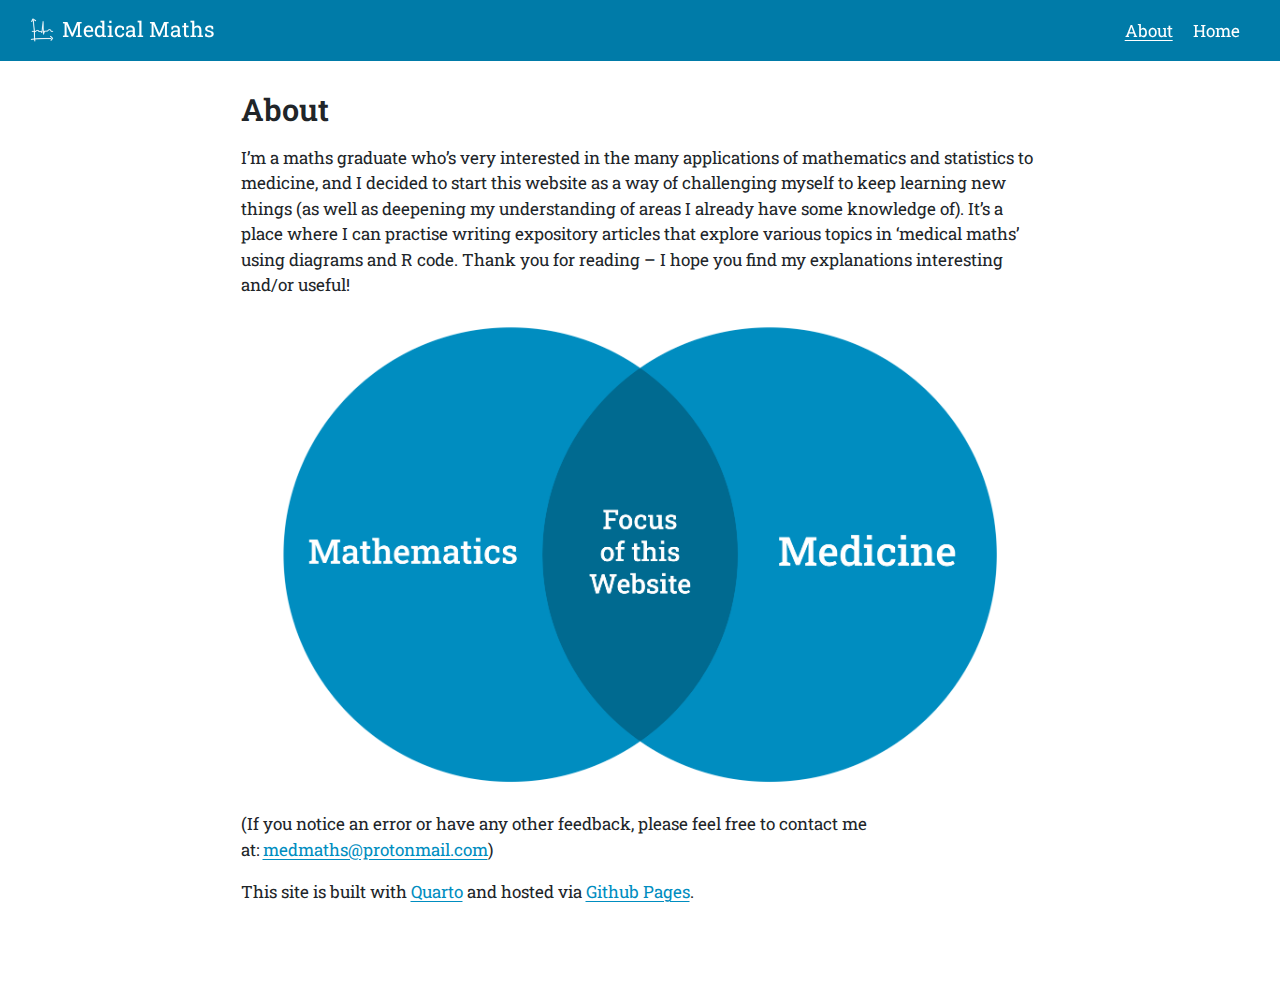
<file: docs/about.html>
<!DOCTYPE html>
<html xmlns="http://www.w3.org/1999/xhtml" lang="en" xml:lang="en"><head>

<meta charset="utf-8">
<meta name="generator" content="quarto-1.5.57">

<meta name="viewport" content="width=device-width, initial-scale=1.0, user-scalable=yes">


<title>About – Medical Maths</title>
<style>
code{white-space: pre-wrap;}
span.smallcaps{font-variant: small-caps;}
div.columns{display: flex; gap: min(4vw, 1.5em);}
div.column{flex: auto; overflow-x: auto;}
div.hanging-indent{margin-left: 1.5em; text-indent: -1.5em;}
ul.task-list{list-style: none;}
ul.task-list li input[type="checkbox"] {
  width: 0.8em;
  margin: 0 0.8em 0.2em -1em; /* quarto-specific, see https://github.com/quarto-dev/quarto-cli/issues/4556 */ 
  vertical-align: middle;
}
</style>


<script src="site_libs/quarto-nav/quarto-nav.js"></script>
<link href="./favicon.png" rel="icon" type="image/png">
<script src="site_libs/quarto-html/quarto.js"></script>
<script src="site_libs/quarto-html/popper.min.js"></script>
<script src="site_libs/quarto-html/tippy.umd.min.js"></script>
<script src="site_libs/quarto-html/anchor.min.js"></script>
<link href="site_libs/quarto-html/tippy.css" rel="stylesheet">
<link href="site_libs/quarto-html/quarto-syntax-highlighting.css" rel="stylesheet" id="quarto-text-highlighting-styles">
<script src="site_libs/bootstrap/bootstrap.min.js"></script>
<link href="site_libs/bootstrap/bootstrap-icons.css" rel="stylesheet">
<link href="site_libs/bootstrap/bootstrap.min.css" rel="stylesheet" id="quarto-bootstrap" data-mode="light">
<script id="quarto-search-options" type="application/json">{
  "language": {
    "search-no-results-text": "No results",
    "search-matching-documents-text": "matching documents",
    "search-copy-link-title": "Copy link to search",
    "search-hide-matches-text": "Hide additional matches",
    "search-more-match-text": "more match in this document",
    "search-more-matches-text": "more matches in this document",
    "search-clear-button-title": "Clear",
    "search-text-placeholder": "",
    "search-detached-cancel-button-title": "Cancel",
    "search-submit-button-title": "Submit",
    "search-label": "Search"
  }
}</script>


<link rel="stylesheet" href="medmaths-custom-styling.css">
</head>

<body class="nav-fixed fullcontent">

<div id="quarto-search-results"></div>
  <header id="quarto-header" class="headroom fixed-top">
    <nav class="navbar navbar-expand-lg " data-bs-theme="dark">
      <div class="navbar-container container-fluid">
      <div class="navbar-brand-container mx-auto">
    <a href="./index.html" class="navbar-brand navbar-brand-logo">
    <img src="./logo.png" alt="" class="navbar-logo">
    </a>
    <a class="navbar-brand" href="./index.html">
    <span class="navbar-title">Medical Maths</span>
    </a>
  </div>
          <button class="navbar-toggler" type="button" data-bs-toggle="collapse" data-bs-target="#navbarCollapse" aria-controls="navbarCollapse" role="menu" aria-expanded="false" aria-label="Toggle navigation" onclick="if (window.quartoToggleHeadroom) { window.quartoToggleHeadroom(); }">
  <span class="navbar-toggler-icon"></span>
</button>
          <div class="collapse navbar-collapse" id="navbarCollapse">
            <ul class="navbar-nav navbar-nav-scroll ms-auto">
  <li class="nav-item">
    <a class="nav-link active" href="./about.html" aria-current="page"> 
<span class="menu-text">About</span></a>
  </li>  
  <li class="nav-item">
    <a class="nav-link" href="./index.html"> 
<span class="menu-text">Home</span></a>
  </li>  
</ul>
          </div> <!-- /navcollapse -->
            <div class="quarto-navbar-tools">
</div>
      </div> <!-- /container-fluid -->
    </nav>
</header>
<!-- content -->
<div id="quarto-content" class="quarto-container page-columns page-rows-contents page-layout-article page-navbar">
<!-- sidebar -->
<!-- margin-sidebar -->
    
<!-- main -->
<main class="content" id="quarto-document-content">

<header id="title-block-header" class="quarto-title-block default">
<div class="quarto-title">
<h1 class="title">About</h1>
</div>



<div class="quarto-title-meta">

    
  
    
  </div>
  


</header>


<p>I’m a maths graduate who’s very interested in the many applications of mathematics and statistics to medicine, and I decided to start this website as a way of challenging myself to keep learning new things (as well as deepening my understanding of areas I already have some knowledge of). It’s a place where I can practise writing expository articles that explore various topics in ‘medical maths’ using diagrams and R code. Thank you for reading – I hope you find my explanations interesting and/or useful!</p>
<p><img src="venn-diagram.png" class="img-fluid"></p>
<p>(If you notice an error or have any other feedback, please feel free to contact me at:&nbsp;<a href="mailto:medmaths@protonmail.com">medmaths@protonmail.com</a>)</p>
<p>This site is built with <a href="https://quarto.org">Quarto</a> and hosted via <a href="https://pages.github.com">Github Pages</a>.</p>



</main> <!-- /main -->
<script id="quarto-html-after-body" type="application/javascript">
window.document.addEventListener("DOMContentLoaded", function (event) {
  const toggleBodyColorMode = (bsSheetEl) => {
    const mode = bsSheetEl.getAttribute("data-mode");
    const bodyEl = window.document.querySelector("body");
    if (mode === "dark") {
      bodyEl.classList.add("quarto-dark");
      bodyEl.classList.remove("quarto-light");
    } else {
      bodyEl.classList.add("quarto-light");
      bodyEl.classList.remove("quarto-dark");
    }
  }
  const toggleBodyColorPrimary = () => {
    const bsSheetEl = window.document.querySelector("link#quarto-bootstrap");
    if (bsSheetEl) {
      toggleBodyColorMode(bsSheetEl);
    }
  }
  toggleBodyColorPrimary();  
  const icon = "";
  const anchorJS = new window.AnchorJS();
  anchorJS.options = {
    placement: 'right',
    icon: icon
  };
  anchorJS.add('.anchored');
    var localhostRegex = new RegExp(/^(?:http|https):\/\/localhost\:?[0-9]*\//);
    var mailtoRegex = new RegExp(/^mailto:/);
      var filterRegex = new RegExp('/' + window.location.host + '/');
    var isInternal = (href) => {
        return filterRegex.test(href) || localhostRegex.test(href) || mailtoRegex.test(href);
    }
    // Inspect non-navigation links and adorn them if external
 	var links = window.document.querySelectorAll('a[href]:not(.nav-link):not(.navbar-brand):not(.toc-action):not(.sidebar-link):not(.sidebar-item-toggle):not(.pagination-link):not(.no-external):not([aria-hidden]):not(.dropdown-item):not(.quarto-navigation-tool):not(.about-link)');
    for (var i=0; i<links.length; i++) {
      const link = links[i];
      if (!isInternal(link.href)) {
        // undo the damage that might have been done by quarto-nav.js in the case of
        // links that we want to consider external
        if (link.dataset.originalHref !== undefined) {
          link.href = link.dataset.originalHref;
        }
      }
    }
  function tippyHover(el, contentFn, onTriggerFn, onUntriggerFn) {
    const config = {
      allowHTML: true,
      maxWidth: 500,
      delay: 100,
      arrow: false,
      appendTo: function(el) {
          return el.parentElement;
      },
      interactive: true,
      interactiveBorder: 10,
      theme: 'quarto',
      placement: 'bottom-start',
    };
    if (contentFn) {
      config.content = contentFn;
    }
    if (onTriggerFn) {
      config.onTrigger = onTriggerFn;
    }
    if (onUntriggerFn) {
      config.onUntrigger = onUntriggerFn;
    }
    window.tippy(el, config); 
  }
  const noterefs = window.document.querySelectorAll('a[role="doc-noteref"]');
  for (var i=0; i<noterefs.length; i++) {
    const ref = noterefs[i];
    tippyHover(ref, function() {
      // use id or data attribute instead here
      let href = ref.getAttribute('data-footnote-href') || ref.getAttribute('href');
      try { href = new URL(href).hash; } catch {}
      const id = href.replace(/^#\/?/, "");
      const note = window.document.getElementById(id);
      if (note) {
        return note.innerHTML;
      } else {
        return "";
      }
    });
  }
  const xrefs = window.document.querySelectorAll('a.quarto-xref');
  const processXRef = (id, note) => {
    // Strip column container classes
    const stripColumnClz = (el) => {
      el.classList.remove("page-full", "page-columns");
      if (el.children) {
        for (const child of el.children) {
          stripColumnClz(child);
        }
      }
    }
    stripColumnClz(note)
    if (id === null || id.startsWith('sec-')) {
      // Special case sections, only their first couple elements
      const container = document.createElement("div");
      if (note.children && note.children.length > 2) {
        container.appendChild(note.children[0].cloneNode(true));
        for (let i = 1; i < note.children.length; i++) {
          const child = note.children[i];
          if (child.tagName === "P" && child.innerText === "") {
            continue;
          } else {
            container.appendChild(child.cloneNode(true));
            break;
          }
        }
        if (window.Quarto?.typesetMath) {
          window.Quarto.typesetMath(container);
        }
        return container.innerHTML
      } else {
        if (window.Quarto?.typesetMath) {
          window.Quarto.typesetMath(note);
        }
        return note.innerHTML;
      }
    } else {
      // Remove any anchor links if they are present
      const anchorLink = note.querySelector('a.anchorjs-link');
      if (anchorLink) {
        anchorLink.remove();
      }
      if (window.Quarto?.typesetMath) {
        window.Quarto.typesetMath(note);
      }
      // TODO in 1.5, we should make sure this works without a callout special case
      if (note.classList.contains("callout")) {
        return note.outerHTML;
      } else {
        return note.innerHTML;
      }
    }
  }
  for (var i=0; i<xrefs.length; i++) {
    const xref = xrefs[i];
    tippyHover(xref, undefined, function(instance) {
      instance.disable();
      let url = xref.getAttribute('href');
      let hash = undefined; 
      if (url.startsWith('#')) {
        hash = url;
      } else {
        try { hash = new URL(url).hash; } catch {}
      }
      if (hash) {
        const id = hash.replace(/^#\/?/, "");
        const note = window.document.getElementById(id);
        if (note !== null) {
          try {
            const html = processXRef(id, note.cloneNode(true));
            instance.setContent(html);
          } finally {
            instance.enable();
            instance.show();
          }
        } else {
          // See if we can fetch this
          fetch(url.split('#')[0])
          .then(res => res.text())
          .then(html => {
            const parser = new DOMParser();
            const htmlDoc = parser.parseFromString(html, "text/html");
            const note = htmlDoc.getElementById(id);
            if (note !== null) {
              const html = processXRef(id, note);
              instance.setContent(html);
            } 
          }).finally(() => {
            instance.enable();
            instance.show();
          });
        }
      } else {
        // See if we can fetch a full url (with no hash to target)
        // This is a special case and we should probably do some content thinning / targeting
        fetch(url)
        .then(res => res.text())
        .then(html => {
          const parser = new DOMParser();
          const htmlDoc = parser.parseFromString(html, "text/html");
          const note = htmlDoc.querySelector('main.content');
          if (note !== null) {
            // This should only happen for chapter cross references
            // (since there is no id in the URL)
            // remove the first header
            if (note.children.length > 0 && note.children[0].tagName === "HEADER") {
              note.children[0].remove();
            }
            const html = processXRef(null, note);
            instance.setContent(html);
          } 
        }).finally(() => {
          instance.enable();
          instance.show();
        });
      }
    }, function(instance) {
    });
  }
      let selectedAnnoteEl;
      const selectorForAnnotation = ( cell, annotation) => {
        let cellAttr = 'data-code-cell="' + cell + '"';
        let lineAttr = 'data-code-annotation="' +  annotation + '"';
        const selector = 'span[' + cellAttr + '][' + lineAttr + ']';
        return selector;
      }
      const selectCodeLines = (annoteEl) => {
        const doc = window.document;
        const targetCell = annoteEl.getAttribute("data-target-cell");
        const targetAnnotation = annoteEl.getAttribute("data-target-annotation");
        const annoteSpan = window.document.querySelector(selectorForAnnotation(targetCell, targetAnnotation));
        const lines = annoteSpan.getAttribute("data-code-lines").split(",");
        const lineIds = lines.map((line) => {
          return targetCell + "-" + line;
        })
        let top = null;
        let height = null;
        let parent = null;
        if (lineIds.length > 0) {
            //compute the position of the single el (top and bottom and make a div)
            const el = window.document.getElementById(lineIds[0]);
            top = el.offsetTop;
            height = el.offsetHeight;
            parent = el.parentElement.parentElement;
          if (lineIds.length > 1) {
            const lastEl = window.document.getElementById(lineIds[lineIds.length - 1]);
            const bottom = lastEl.offsetTop + lastEl.offsetHeight;
            height = bottom - top;
          }
          if (top !== null && height !== null && parent !== null) {
            // cook up a div (if necessary) and position it 
            let div = window.document.getElementById("code-annotation-line-highlight");
            if (div === null) {
              div = window.document.createElement("div");
              div.setAttribute("id", "code-annotation-line-highlight");
              div.style.position = 'absolute';
              parent.appendChild(div);
            }
            div.style.top = top - 2 + "px";
            div.style.height = height + 4 + "px";
            div.style.left = 0;
            let gutterDiv = window.document.getElementById("code-annotation-line-highlight-gutter");
            if (gutterDiv === null) {
              gutterDiv = window.document.createElement("div");
              gutterDiv.setAttribute("id", "code-annotation-line-highlight-gutter");
              gutterDiv.style.position = 'absolute';
              const codeCell = window.document.getElementById(targetCell);
              const gutter = codeCell.querySelector('.code-annotation-gutter');
              gutter.appendChild(gutterDiv);
            }
            gutterDiv.style.top = top - 2 + "px";
            gutterDiv.style.height = height + 4 + "px";
          }
          selectedAnnoteEl = annoteEl;
        }
      };
      const unselectCodeLines = () => {
        const elementsIds = ["code-annotation-line-highlight", "code-annotation-line-highlight-gutter"];
        elementsIds.forEach((elId) => {
          const div = window.document.getElementById(elId);
          if (div) {
            div.remove();
          }
        });
        selectedAnnoteEl = undefined;
      };
        // Handle positioning of the toggle
    window.addEventListener(
      "resize",
      throttle(() => {
        elRect = undefined;
        if (selectedAnnoteEl) {
          selectCodeLines(selectedAnnoteEl);
        }
      }, 10)
    );
    function throttle(fn, ms) {
    let throttle = false;
    let timer;
      return (...args) => {
        if(!throttle) { // first call gets through
            fn.apply(this, args);
            throttle = true;
        } else { // all the others get throttled
            if(timer) clearTimeout(timer); // cancel #2
            timer = setTimeout(() => {
              fn.apply(this, args);
              timer = throttle = false;
            }, ms);
        }
      };
    }
      // Attach click handler to the DT
      const annoteDls = window.document.querySelectorAll('dt[data-target-cell]');
      for (const annoteDlNode of annoteDls) {
        annoteDlNode.addEventListener('click', (event) => {
          const clickedEl = event.target;
          if (clickedEl !== selectedAnnoteEl) {
            unselectCodeLines();
            const activeEl = window.document.querySelector('dt[data-target-cell].code-annotation-active');
            if (activeEl) {
              activeEl.classList.remove('code-annotation-active');
            }
            selectCodeLines(clickedEl);
            clickedEl.classList.add('code-annotation-active');
          } else {
            // Unselect the line
            unselectCodeLines();
            clickedEl.classList.remove('code-annotation-active');
          }
        });
      }
  const findCites = (el) => {
    const parentEl = el.parentElement;
    if (parentEl) {
      const cites = parentEl.dataset.cites;
      if (cites) {
        return {
          el,
          cites: cites.split(' ')
        };
      } else {
        return findCites(el.parentElement)
      }
    } else {
      return undefined;
    }
  };
  var bibliorefs = window.document.querySelectorAll('a[role="doc-biblioref"]');
  for (var i=0; i<bibliorefs.length; i++) {
    const ref = bibliorefs[i];
    const citeInfo = findCites(ref);
    if (citeInfo) {
      tippyHover(citeInfo.el, function() {
        var popup = window.document.createElement('div');
        citeInfo.cites.forEach(function(cite) {
          var citeDiv = window.document.createElement('div');
          citeDiv.classList.add('hanging-indent');
          citeDiv.classList.add('csl-entry');
          var biblioDiv = window.document.getElementById('ref-' + cite);
          if (biblioDiv) {
            citeDiv.innerHTML = biblioDiv.innerHTML;
          }
          popup.appendChild(citeDiv);
        });
        return popup.innerHTML;
      });
    }
  }
});
</script>
</div> <!-- /content -->




</body></html>
</file>
<file: docs/site_libs/quarto-html/tippy.css>
.tippy-box[data-animation=fade][data-state=hidden]{opacity:0}[data-tippy-root]{max-width:calc(100vw - 10px)}.tippy-box{position:relative;background-color:#333;color:#fff;border-radius:4px;font-size:14px;line-height:1.4;white-space:normal;outline:0;transition-property:transform,visibility,opacity}.tippy-box[data-placement^=top]>.tippy-arrow{bottom:0}.tippy-box[data-placement^=top]>.tippy-arrow:before{bottom:-7px;left:0;border-width:8px 8px 0;border-top-color:initial;transform-origin:center top}.tippy-box[data-placement^=bottom]>.tippy-arrow{top:0}.tippy-box[data-placement^=bottom]>.tippy-arrow:before{top:-7px;left:0;border-width:0 8px 8px;border-bottom-color:initial;transform-origin:center bottom}.tippy-box[data-placement^=left]>.tippy-arrow{right:0}.tippy-box[data-placement^=left]>.tippy-arrow:before{border-width:8px 0 8px 8px;border-left-color:initial;right:-7px;transform-origin:center left}.tippy-box[data-placement^=right]>.tippy-arrow{left:0}.tippy-box[data-placement^=right]>.tippy-arrow:before{left:-7px;border-width:8px 8px 8px 0;border-right-color:initial;transform-origin:center right}.tippy-box[data-inertia][data-state=visible]{transition-timing-function:cubic-bezier(.54,1.5,.38,1.11)}.tippy-arrow{width:16px;height:16px;color:#333}.tippy-arrow:before{content:"";position:absolute;border-color:transparent;border-style:solid}.tippy-content{position:relative;padding:5px 9px;z-index:1}
</file>
<file: docs/site_libs/quarto-html/quarto-syntax-highlighting.css>
/* quarto syntax highlight colors */
:root {
  --quarto-hl-al-color: #ff0000;
  --quarto-hl-an-color: #60a0b0;
  --quarto-hl-at-color: #7d9029;
  --quarto-hl-bn-color: #40a070;
  --quarto-hl-bu-color: #008000;
  --quarto-hl-ch-color: #4070a0;
  --quarto-hl-co-color: #60a0b0;
  --quarto-hl-cv-color: #60a0b0;
  --quarto-hl-cn-color: #880000;
  --quarto-hl-cf-color: #007020;
  --quarto-hl-dt-color: #902000;
  --quarto-hl-dv-color: #40a070;
  --quarto-hl-do-color: #ba2121;
  --quarto-hl-er-color: #ff0000;
  --quarto-hl-ex-color: inherit;
  --quarto-hl-fl-color: #40a070;
  --quarto-hl-fu-color: #06287e;
  --quarto-hl-im-color: #008000;
  --quarto-hl-in-color: #60a0b0;
  --quarto-hl-kw-color: #007020;
  --quarto-hl-op-color: #666666;
  --quarto-hl-ot-color: #007020;
  --quarto-hl-pp-color: #bc7a00;
  --quarto-hl-sc-color: #4070a0;
  --quarto-hl-ss-color: #bb6688;
  --quarto-hl-st-color: #4070a0;
  --quarto-hl-va-color: #19177c;
  --quarto-hl-vs-color: #4070a0;
  --quarto-hl-wa-color: #60a0b0;
}

/* other quarto variables */
:root {
  --quarto-font-monospace: SFMono-Regular, Menlo, Monaco, Consolas, "Liberation Mono", "Courier New", monospace;
}

code span.al {
  color: #ff0000;
  font-weight: bold;
  font-style: inherit;
}

code span.an {
  color: #60a0b0;
  font-weight: bold;
  font-style: italic;
}

code span.at {
  color: #7d9029;
  font-style: inherit;
}

code span.bn {
  color: #40a070;
  font-style: inherit;
}

code span.bu {
  color: #008000;
  font-style: inherit;
}

code span.ch {
  color: #4070a0;
  font-style: inherit;
}

code span.co {
  color: #60a0b0;
  font-style: italic;
}

code span.cv {
  color: #60a0b0;
  font-weight: bold;
  font-style: italic;
}

code span.cn {
  color: #880000;
  font-style: inherit;
}

code span.cf {
  color: #007020;
  font-weight: bold;
  font-style: inherit;
}

code span.dt {
  color: #902000;
  font-style: inherit;
}

code span.dv {
  color: #40a070;
  font-style: inherit;
}

code span.do {
  color: #ba2121;
  font-style: italic;
}

code span.er {
  color: #ff0000;
  font-weight: bold;
  font-style: inherit;
}

code span.ex {
  font-style: inherit;
}

code span.fl {
  color: #40a070;
  font-style: inherit;
}

code span.fu {
  color: #06287e;
  font-style: inherit;
}

code span.im {
  color: #008000;
  font-weight: bold;
  font-style: inherit;
}

code span.in {
  color: #60a0b0;
  font-weight: bold;
  font-style: italic;
}

code span.kw {
  color: #007020;
  font-weight: bold;
  font-style: inherit;
}

code span.op {
  color: #666666;
  font-style: inherit;
}

code span.ot {
  color: #007020;
  font-style: inherit;
}

code span.pp {
  color: #bc7a00;
  font-style: inherit;
}

code span.sc {
  color: #4070a0;
  font-style: inherit;
}

code span.ss {
  color: #bb6688;
  font-style: inherit;
}

code span.st {
  color: #4070a0;
  font-style: inherit;
}

code span.va {
  color: #19177c;
  font-style: inherit;
}

code span.vs {
  color: #4070a0;
  font-style: inherit;
}

code span.wa {
  color: #60a0b0;
  font-weight: bold;
  font-style: italic;
}

.prevent-inlining {
  content: "</";
}

/*# sourceMappingURL=debc5d5d77c3f9108843748ff7464032.css.map */
</file>
<file: docs/medmaths-custom-styling.css>
/* roboto-slab-100 - latin */
@font-face {
  font-display: swap; /* Check https://developer.mozilla.org/en-US/docs/Web/CSS/@font-face/font-display for other options. */
  font-family: 'Roboto Slab';
  font-style: normal;
  font-weight: 100;
  src: url('fonts/roboto-slab-v34-latin-100.woff2') format('woff2'); /* Chrome 36+, Opera 23+, Firefox 39+, Safari 12+, iOS 10+ */
}
/* roboto-slab-200 - latin */
@font-face {
  font-display: swap; /* Check https://developer.mozilla.org/en-US/docs/Web/CSS/@font-face/font-display for other options. */
  font-family: 'Roboto Slab';
  font-style: normal;
  font-weight: 200;
  src: url('fonts/roboto-slab-v34-latin-200.woff2') format('woff2'); /* Chrome 36+, Opera 23+, Firefox 39+, Safari 12+, iOS 10+ */
}
/* roboto-slab-300 - latin */
@font-face {
  font-display: swap; /* Check https://developer.mozilla.org/en-US/docs/Web/CSS/@font-face/font-display for other options. */
  font-family: 'Roboto Slab';
  font-style: normal;
  font-weight: 300;
  src: url('fonts/roboto-slab-v34-latin-300.woff2') format('woff2'); /* Chrome 36+, Opera 23+, Firefox 39+, Safari 12+, iOS 10+ */
}
/* roboto-slab-regular - latin */
@font-face {
  font-display: swap; /* Check https://developer.mozilla.org/en-US/docs/Web/CSS/@font-face/font-display for other options. */
  font-family: 'Roboto Slab';
  font-style: normal;
  font-weight: 400;
  src: url('fonts/roboto-slab-v34-latin-regular.woff2') format('woff2'); /* Chrome 36+, Opera 23+, Firefox 39+, Safari 12+, iOS 10+ */
}
/* roboto-slab-500 - latin */
@font-face {
  font-display: swap; /* Check https://developer.mozilla.org/en-US/docs/Web/CSS/@font-face/font-display for other options. */
  font-family: 'Roboto Slab';
  font-style: normal;
  font-weight: 500;
  src: url('fonts/roboto-slab-v34-latin-500.woff2') format('woff2'); /* Chrome 36+, Opera 23+, Firefox 39+, Safari 12+, iOS 10+ */
}
/* roboto-slab-600 - latin */
@font-face {
  font-display: swap; /* Check https://developer.mozilla.org/en-US/docs/Web/CSS/@font-face/font-display for other options. */
  font-family: 'Roboto Slab';
  font-style: normal;
  font-weight: 600;
  src: url('fonts/roboto-slab-v34-latin-600.woff2') format('woff2'); /* Chrome 36+, Opera 23+, Firefox 39+, Safari 12+, iOS 10+ */
}
/* roboto-slab-700 - latin */
@font-face {
  font-display: swap; /* Check https://developer.mozilla.org/en-US/docs/Web/CSS/@font-face/font-display for other options. */
  font-family: 'Roboto Slab';
  font-style: normal;
  font-weight: 700;
  src: url('fonts/roboto-slab-v34-latin-700.woff2') format('woff2'); /* Chrome 36+, Opera 23+, Firefox 39+, Safari 12+, iOS 10+ */
}
/* roboto-slab-800 - latin */
@font-face {
  font-display: swap; /* Check https://developer.mozilla.org/en-US/docs/Web/CSS/@font-face/font-display for other options. */
  font-family: 'Roboto Slab';
  font-style: normal;
  font-weight: 800;
  src: url('fonts/roboto-slab-v34-latin-800.woff2') format('woff2'); /* Chrome 36+, Opera 23+, Firefox 39+, Safari 12+, iOS 10+ */
}
/* roboto-slab-900 - latin */
@font-face {
  font-display: swap; /* Check https://developer.mozilla.org/en-US/docs/Web/CSS/@font-face/font-display for other options. */
  font-family: 'Roboto Slab';
  font-style: normal;
  font-weight: 900;
  src: url('fonts/roboto-slab-v34-latin-900.woff2') format('woff2'); /* Chrome 36+, Opera 23+, Firefox 39+, Safari 12+, iOS 10+ */
}
/* courier-prime-regular - latin */
@font-face {
  font-display: swap; /* Check https://developer.mozilla.org/en-US/docs/Web/CSS/@font-face/font-display for other options. */
  font-family: 'Courier Prime';
  font-style: normal;
  font-weight: 400;
  src: url('fonts/courier-prime-v9-latin-regular.woff2') format('woff2'); /* Chrome 36+, Opera 23+, Firefox 39+, Safari 12+, iOS 10+ */
}
/* courier-prime-italic - latin */
@font-face {
  font-display: swap; /* Check https://developer.mozilla.org/en-US/docs/Web/CSS/@font-face/font-display for other options. */
  font-family: 'Courier Prime';
  font-style: italic;
  font-weight: 400;
  src: url('fonts/courier-prime-v9-latin-italic.woff2') format('woff2'); /* Chrome 36+, Opera 23+, Firefox 39+, Safari 12+, iOS 10+ */
}
/* courier-prime-700 - latin */
@font-face {
  font-display: swap; /* Check https://developer.mozilla.org/en-US/docs/Web/CSS/@font-face/font-display for other options. */
  font-family: 'Courier Prime';
  font-style: normal;
  font-weight: 700;
  src: url('fonts/courier-prime-v9-latin-700.woff2') format('woff2'); /* Chrome 36+, Opera 23+, Firefox 39+, Safari 12+, iOS 10+ */
}
/* courier-prime-700italic - latin */
@font-face {
  font-display: swap; /* Check https://developer.mozilla.org/en-US/docs/Web/CSS/@font-face/font-display for other options. */
  font-family: 'Courier Prime';
  font-style: italic;
  font-weight: 700;
  src: url('fonts/courier-prime-v9-latin-700italic.woff2') format('woff2'); /* Chrome 36+, Opera 23+, Firefox 39+, Safari 12+, iOS 10+ */
}
.card:hover {
    background-color: #e4f8ff;
}
</file>
